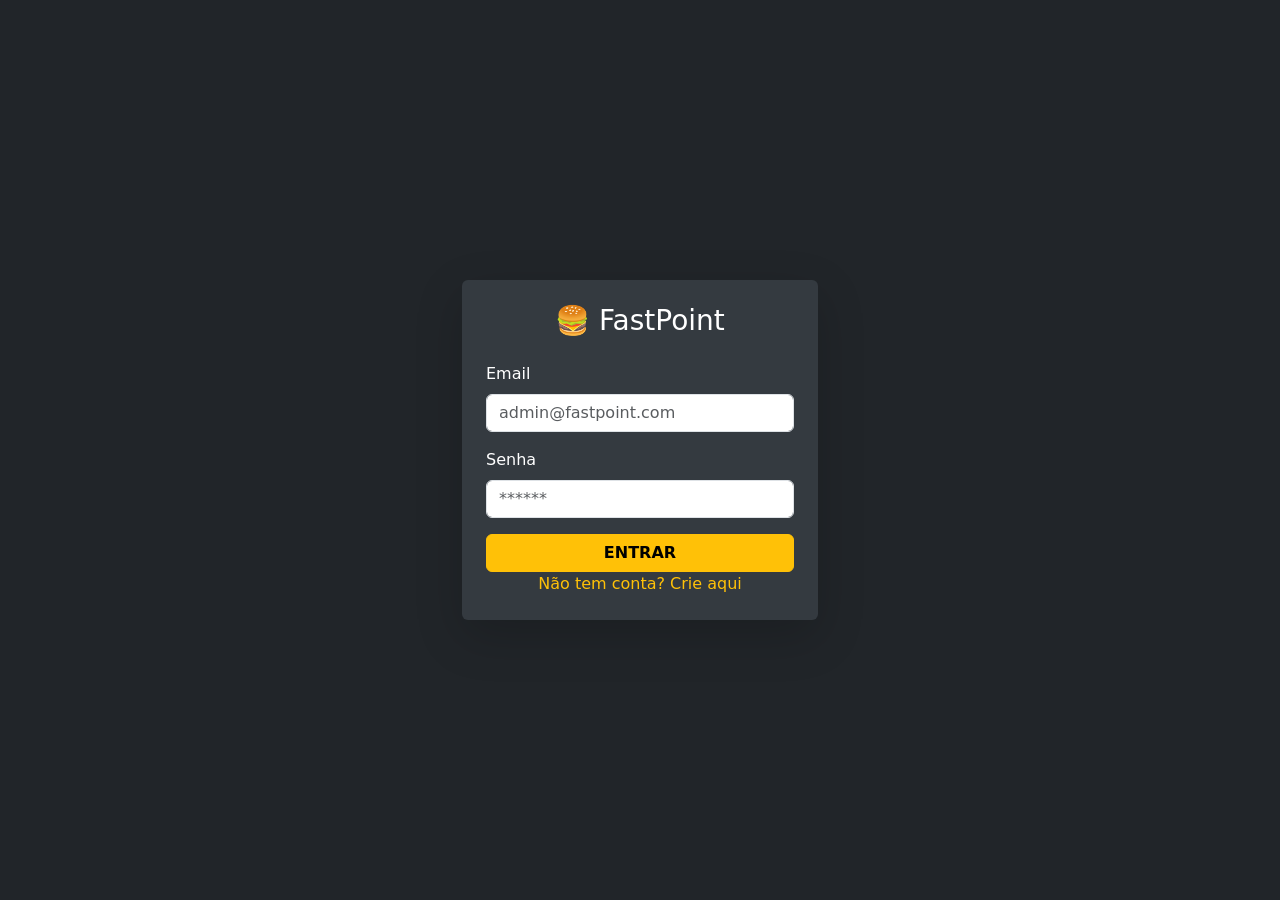
<file: FastPoint-Sistema-Gestao-main/FastPoint-Sistema-Gestao-main/FastPointWeb/index.html>
<!DOCTYPE html>
<html lang="pt-br">
<head>
    <meta charset="UTF-8">
    <meta name="viewport" content="width=device-width, initial-scale=1.0">
    <title>Login - FastPoint</title>
    <link href="https://cdn.jsdelivr.net/npm/bootstrap@5.3.0/dist/css/bootstrap.min.css" rel="stylesheet">
    <style>
        body { background-color: #212529; height: 100vh; display: flex; align-items: center; justify-content: center; }
        
        /* Força texto branco no cartão e labels */
        .card { background-color: #343a40; border: none; color: #ffffff !important; }
        .form-label, h3 { color: #ffffff !important; }

        .btn-primary { background-color: #ffc107; border-color: #ffc107; color: black; font-weight: bold; }
        .btn-primary:hover { background-color: #e0a800; border-color: #e0a800; }
    </style>
</head>
<body>

    <div class="container">
        <div class="row justify-content-center">
            <div class="col-md-4">
                <div class="card p-4 shadow-lg">
                    <h3 class="text-center mb-4">🍔 FastPoint</h3>
                    <div id="alerta" class="alert alert-danger d-none" role="alert"></div>
                    
                    <form id="formLogin">
                        <div class="mb-3">
                            <label class="form-label">Email</label>
                            <input type="email" id="email" class="form-control" placeholder="admin@fastpoint.com" required>
                        </div>
                        <div class="mb-3">
                            <label class="form-label">Senha</label>
                            <input type="password" id="senha" class="form-control" placeholder="******" required>
                        </div>
                        <button type="submit" class="btn btn-primary w-100">ENTRAR</button>
                        <div class="text-center">
                            <a href="cadastro.html" style="color: #ffc107; text-decoration: none;">Não tem conta? Crie aqui</a>
                         </div>
                    </form>
                </div>
            </div>
        </div>
    </div>

    <script>
        const API_URL = "http://localhost:5010/api"; // CONFIRA SE A PORTA É ESSA MESMO

        document.getElementById("formLogin").addEventListener("submit", async (e) => {
            e.preventDefault();
            const email = document.getElementById("email").value;
            const senha = document.getElementById("senha").value;
            const alerta = document.getElementById("alerta");

            try {
                const response = await fetch(`${API_URL}/Usuarios/login?email=${email}&senha=${senha}`, {
                    method: "POST"
                });

                if (response.ok) {
                    const data = await response.json();
                    // Salva o Token no navegador para usar depois
                    localStorage.setItem("token", data.token);
                    localStorage.setItem("usuario", data.usuario);
                    localStorage.setItem("perfil", data.perfil);
                    
                    // Manda para a tela de produtos
                    window.location.href = "dashboard.html"; 
                } else {
                    alerta.textContent = "Usuário ou senha inválidos!";
                    alerta.classList.remove("d-none");
                }
            } catch (error) {
                console.error(error);
                alerta.textContent = "Erro ao conectar com o servidor.";
                alerta.classList.remove("d-none");
            }
        });
    </script>
</body>
</html>
</file>
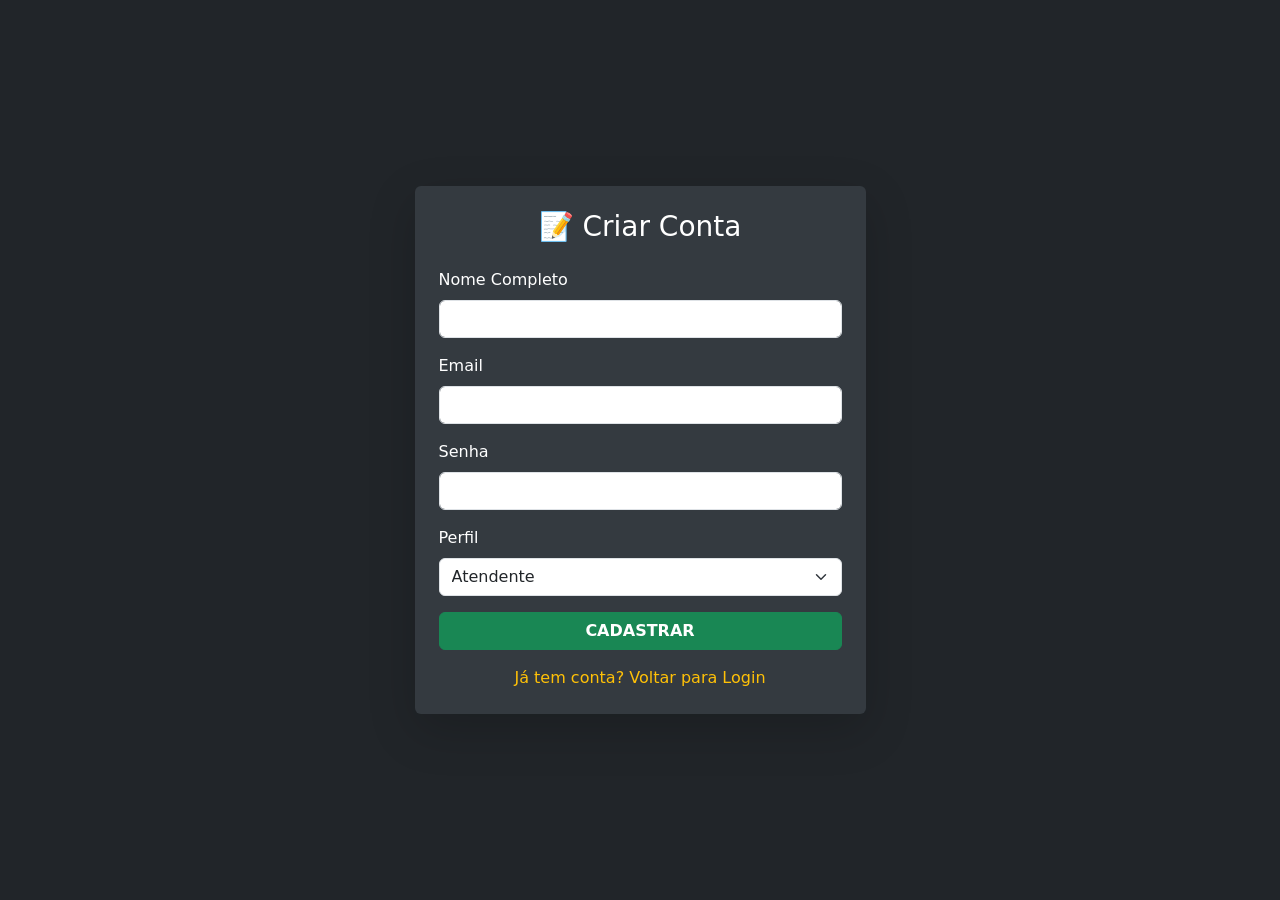
<file: FastPoint-Sistema-Gestao-main/FastPoint-Sistema-Gestao-main/FastPointWeb/cadastro.html>
<!DOCTYPE html>
<html lang="pt-br">
<head>
    <meta charset="UTF-8">
    <title>Nova Conta - FastPoint</title>
    <link href="https://cdn.jsdelivr.net/npm/bootstrap@5.3.0/dist/css/bootstrap.min.css" rel="stylesheet">
    <style>
        /* Fundo escuro para a página */
        body { 
            background-color: #212529; 
            height: 100vh; 
            display: flex; 
            align-items: center; 
            justify-content: center; 
        }
        
        /* Cartão com fundo cinza e TEXTO BRANCO FORÇADO */
        .card { 
            background-color: #343a40; 
            border: none; 
            color: #ffffff !important; /* O segredo está aqui */
        }

        /* Garante que os títulos e labels sejam brancos */
        h3, .form-label {
            color: #ffffff !important;
        }

        /* Botão verde */
        .btn-success { 
            background-color: #198754; 
            border-color: #198754; 
            font-weight: bold; 
        }

        /* Link amarelo */
        a { 
            text-decoration: none; 
            color: #ffc107; 
        }
        a:hover { color: #e0a800; }
    </style>
</head>
<body>

    <div class="container">
        <div class="row justify-content-center">
            <div class="col-md-5">
                <div class="card p-4 shadow-lg">
                    <h3 class="text-center mb-4">📝 Criar Conta</h3>
                    <div id="alerta" class="alert alert-danger d-none" role="alert"></div>
                    
                    <form id="formCadastro">
                        <div class="mb-3">
                            <label class="form-label">Nome Completo</label>
                            <input type="text" id="nome" class="form-control" required>
                        </div>
                        <div class="mb-3">
                            <label class="form-label">Email</label>
                            <input type="email" id="email" class="form-control" required>
                        </div>
                        <div class="mb-3">
                            <label class="form-label">Senha</label>
                            <input type="password" id="senha" class="form-control" required>
                        </div>
                        <div class="mb-3">
                            <label class="form-label">Perfil</label>
                            <select id="perfil" class="form-select">
                                <option value="Atendente">Atendente</option>
                                <option value="Gerente">Gerente</option>
                            </select>
                        </div>
                        <button type="submit" class="btn btn-success w-100 mb-3">CADASTRAR</button>
                        <div class="text-center">
                            <a href="index.html">Já tem conta? Voltar para Login</a>
                        </div>
                    </form>
                </div>
            </div>
        </div>
    </div>

    <script>
        const API_URL = "http://localhost:5010/api";

        document.getElementById("formCadastro").addEventListener("submit", async (e) => {
            e.preventDefault();
            
            const usuario = {
                nome: document.getElementById("nome").value,
                email: document.getElementById("email").value,
                senha: document.getElementById("senha").value,
                perfil: document.getElementById("perfil").value
            };

            try {
                const response = await fetch(`${API_URL}/Usuarios/registrar`, {
                    method: "POST",
                    headers: { "Content-Type": "application/json" },
                    body: JSON.stringify(usuario)
                });

                if (response.ok) {
                    alert("Conta criada com sucesso! Faça login.");
                    window.location.href = "index.html";
                } else {
                    // Tenta ler a mensagem de erro, se falhar usa uma genérica
                    let msg = "Erro ao cadastrar.";
                    try { msg = await response.text(); } catch {}
                    
                    document.getElementById("alerta").textContent = "Erro: " + msg;
                    document.getElementById("alerta").classList.remove("d-none");
                }
            } catch (error) {
                console.error(error);
                alert("Erro ao conectar com o servidor.");
            }
        });
    </script>
</body>
</html>
</file>
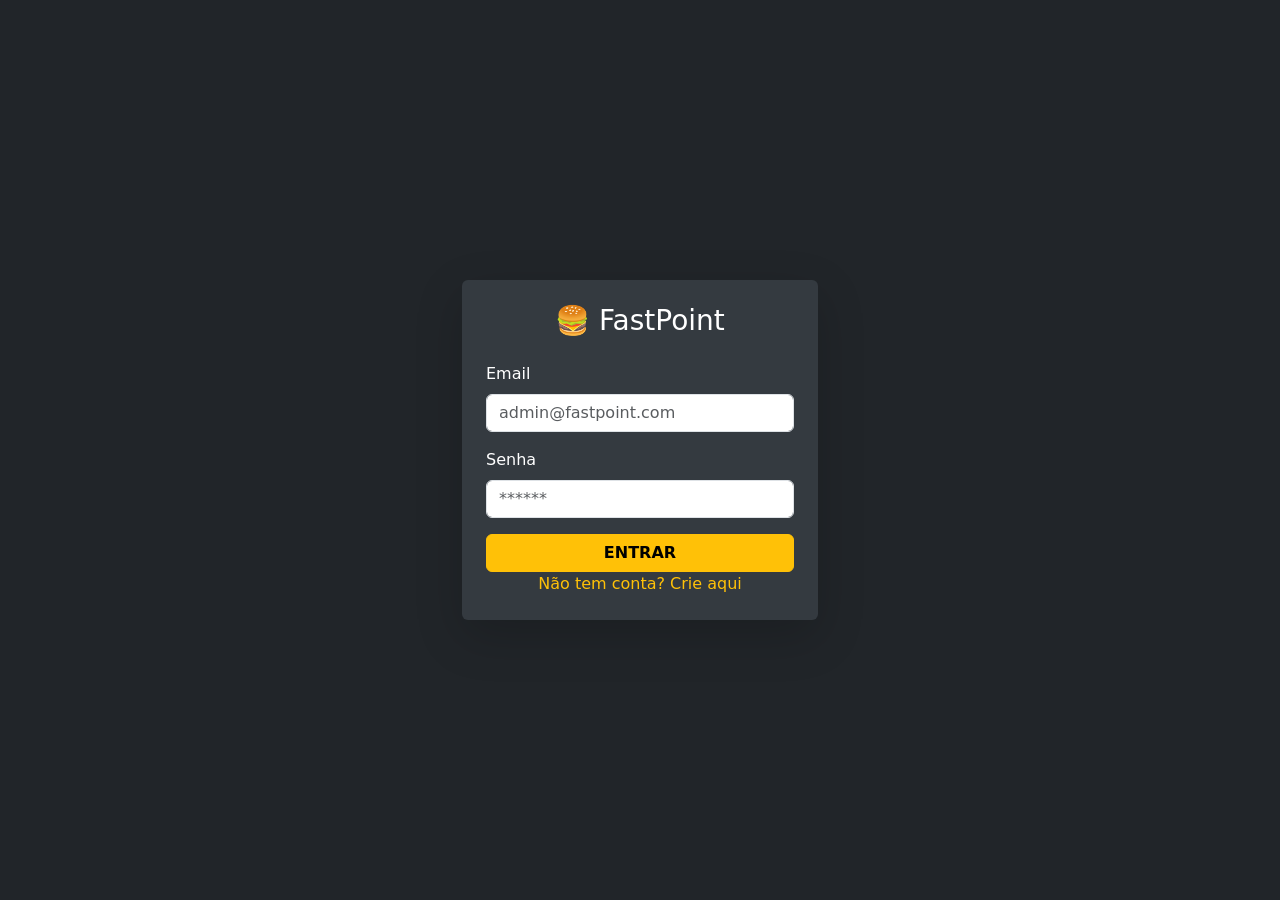
<file: FastPoint-Sistema-Gestao-main/FastPoint-Sistema-Gestao-main/FastPointWeb/dashboard.html>
<!DOCTYPE html>
<html lang="pt-br">
<head>
    <meta charset="UTF-8">
    <title>Dashboard - FastPoint</title>
    <link href="https://cdn.jsdelivr.net/npm/bootstrap@5.3.0/dist/css/bootstrap.min.css" rel="stylesheet">
</head>
<body class="bg-light">

    <nav class="navbar navbar-dark bg-dark mb-4">
        <div class="container">
            <span class="navbar-brand mb-0 h1">🍔 FastPoint Gestão</span>
            <button onclick="logout()" class="btn btn-outline-light btn-sm">Sair</button>
        </div>
    </nav>

    <div class="container">
        <h2 class="mb-4">Cardápio & Estoque</h2>

        <div class="card mb-4 shadow-sm">
            <div class="card-body">
                <h5 class="card-title">Novo Produto</h5>
                <form id="formProduto" class="row g-3">
                    <div class="col-md-5">
                        <input type="text" id="nome" class="form-control" placeholder="Nome do Produto (ex: X-Salada)" required>
                    </div>
                    <div class="col-md-3">
                        <input type="number" id="preco" class="form-control" placeholder="Preço (0.00)" step="0.01" required>
                    </div>
                    <div class="col-md-2">
                        <input type="number" id="qtd" class="form-control" placeholder="Qtd" required>
                    </div>
                    <div class="col-md-2">
                        <button type="submit" class="btn btn-success w-100">Adicionar</button>
                    </div>
                </form>
            </div>
        </div>

        <table class="table table-striped table-hover shadow-sm bg-white rounded">
            <thead class="table-dark">
                <tr>
                    <th>ID</th>
                    <th>Nome</th>
                    <th>Preço</th>
                    <th>Estoque</th>
                    <th>Ações</th>
                </tr>
            </thead>
            <tbody id="tabelaProdutos">
                </tbody>
        </table>
    </div>

    <script>
        const API_URL = "http://localhost:5010/api"; 
        const token = localStorage.getItem("token");

        // Se não tiver token, chuta pro login
        if (!token) window.location.href = "index.html";

        // Carregar Produtos ao abrir
        async function carregarProdutos() {
            const res = await fetch(`${API_URL}/Produtos`, {
                headers: { "Authorization": `Bearer ${token}` } // Envia o Token seguro
            });
            const produtos = await res.json();
            
            const tbody = document.getElementById("tabelaProdutos");
            tbody.innerHTML = ""; // Limpa

            produtos.forEach(p => {
                tbody.innerHTML += `
                    <tr>
                        <td>${p.id}</td>
                        <td>${p.nome}</td>
                        <td>R$ ${p.preco.toFixed(2)}</td>
                        <td>${p.quantidadeEstoque}</td>
                        <td>
                            <button onclick="deletar(${p.id})" class="btn btn-danger btn-sm">🗑</button>
                        </td>
                    </tr>
                `;
            });
        }

        // Cadastrar Produto
        document.getElementById("formProduto").addEventListener("submit", async (e) => {
            e.preventDefault();
            const produto = {
                nome: document.getElementById("nome").value,
                preco: parseFloat(document.getElementById("preco").value),
                quantidade: parseInt(document.getElementById("qtd").value)
            };

            const res = await fetch(`${API_URL}/Produtos?nome=${produto.nome}&preco=${produto.preco}&quantidade=${produto.quantidade}`, {
                method: "POST",
                headers: { "Authorization": `Bearer ${token}` }
            });

            if (res.ok) {
                carregarProdutos(); // Recarrega a lista
                document.getElementById("formProduto").reset();
            } else {
                alert("Erro ao salvar! Verifique se o preço é positivo.");
            }
        });

        // Deletar
        async function deletar(id) {
            if (confirm("Tem certeza?")) {
                await fetch(`${API_URL}/Produtos/${id}`, {
                    method: "DELETE",
                    headers: { "Authorization": `Bearer ${token}` }
                });
                carregarProdutos();
            }
        }

        function logout() {
            localStorage.clear();
            window.location.href = "index.html";
        }

        // Inicia carregando
        carregarProdutos();
    </script>
</body>
</html>
</file>
